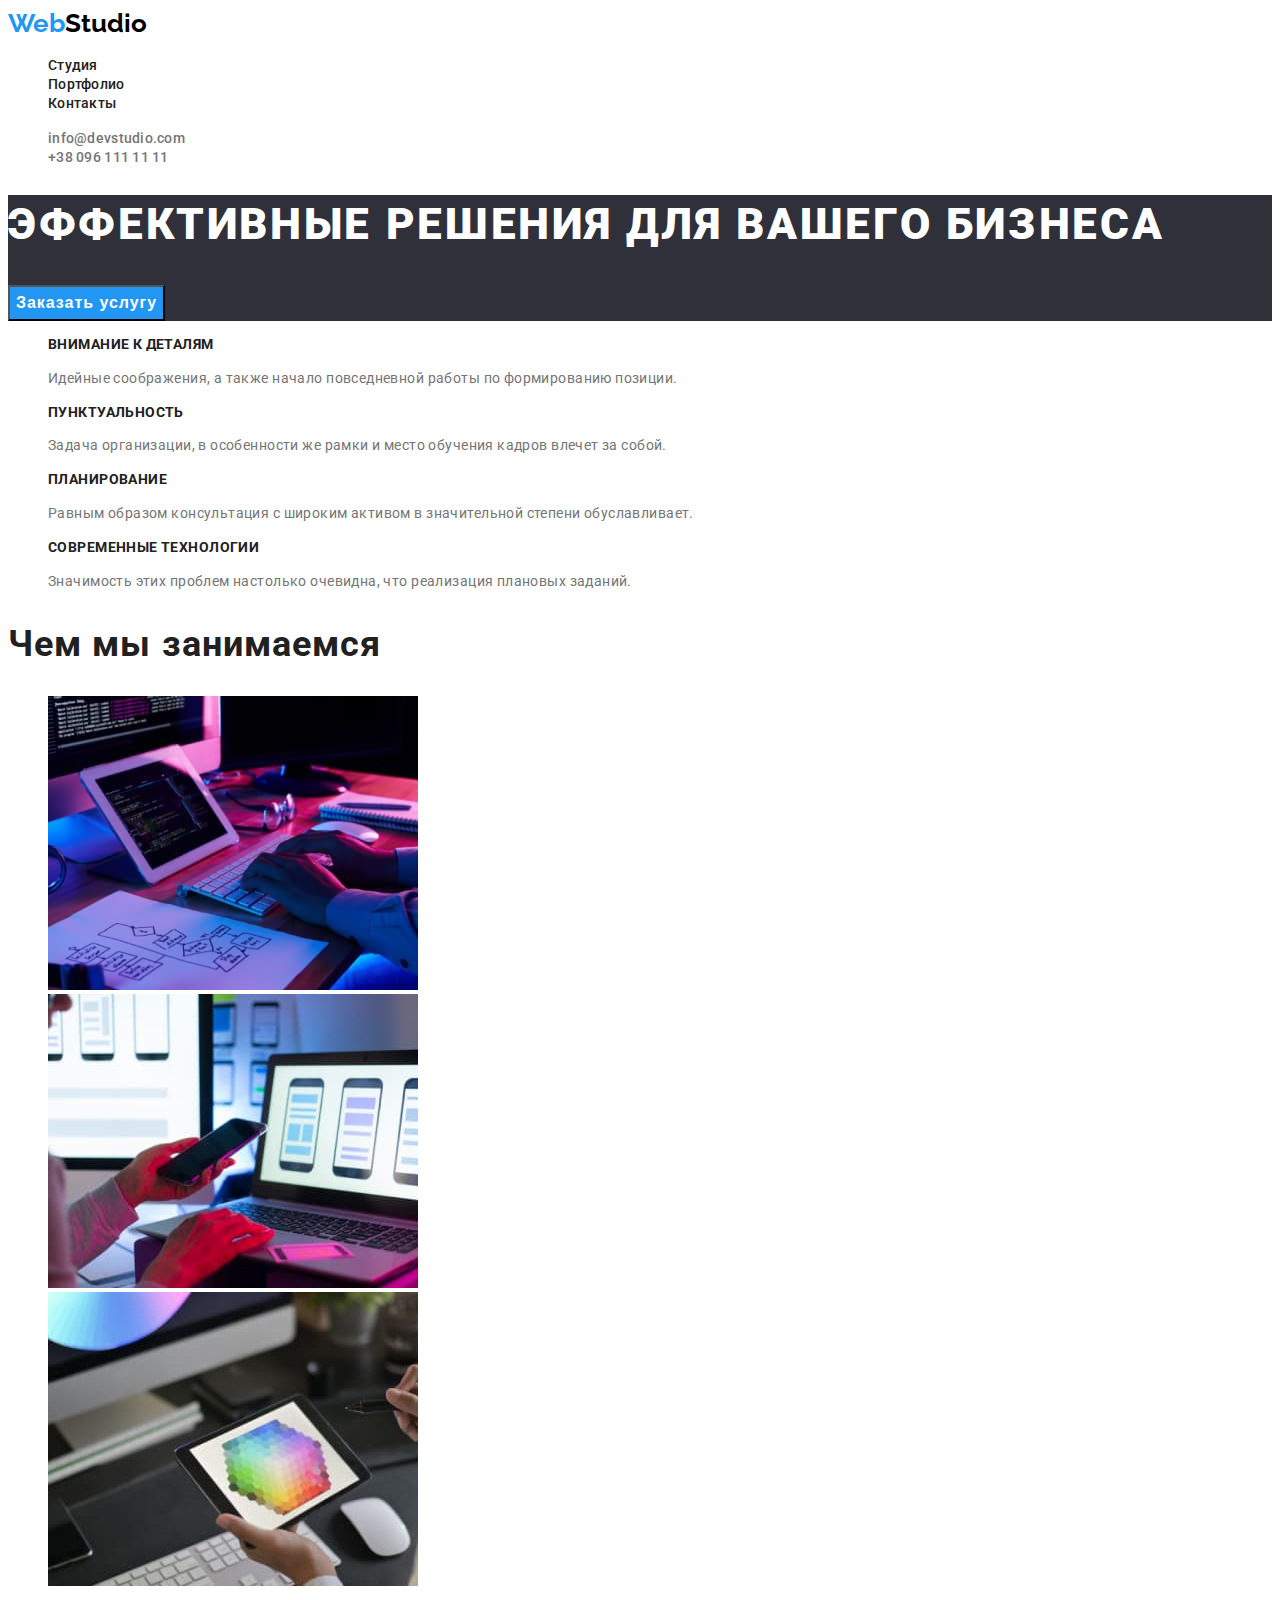
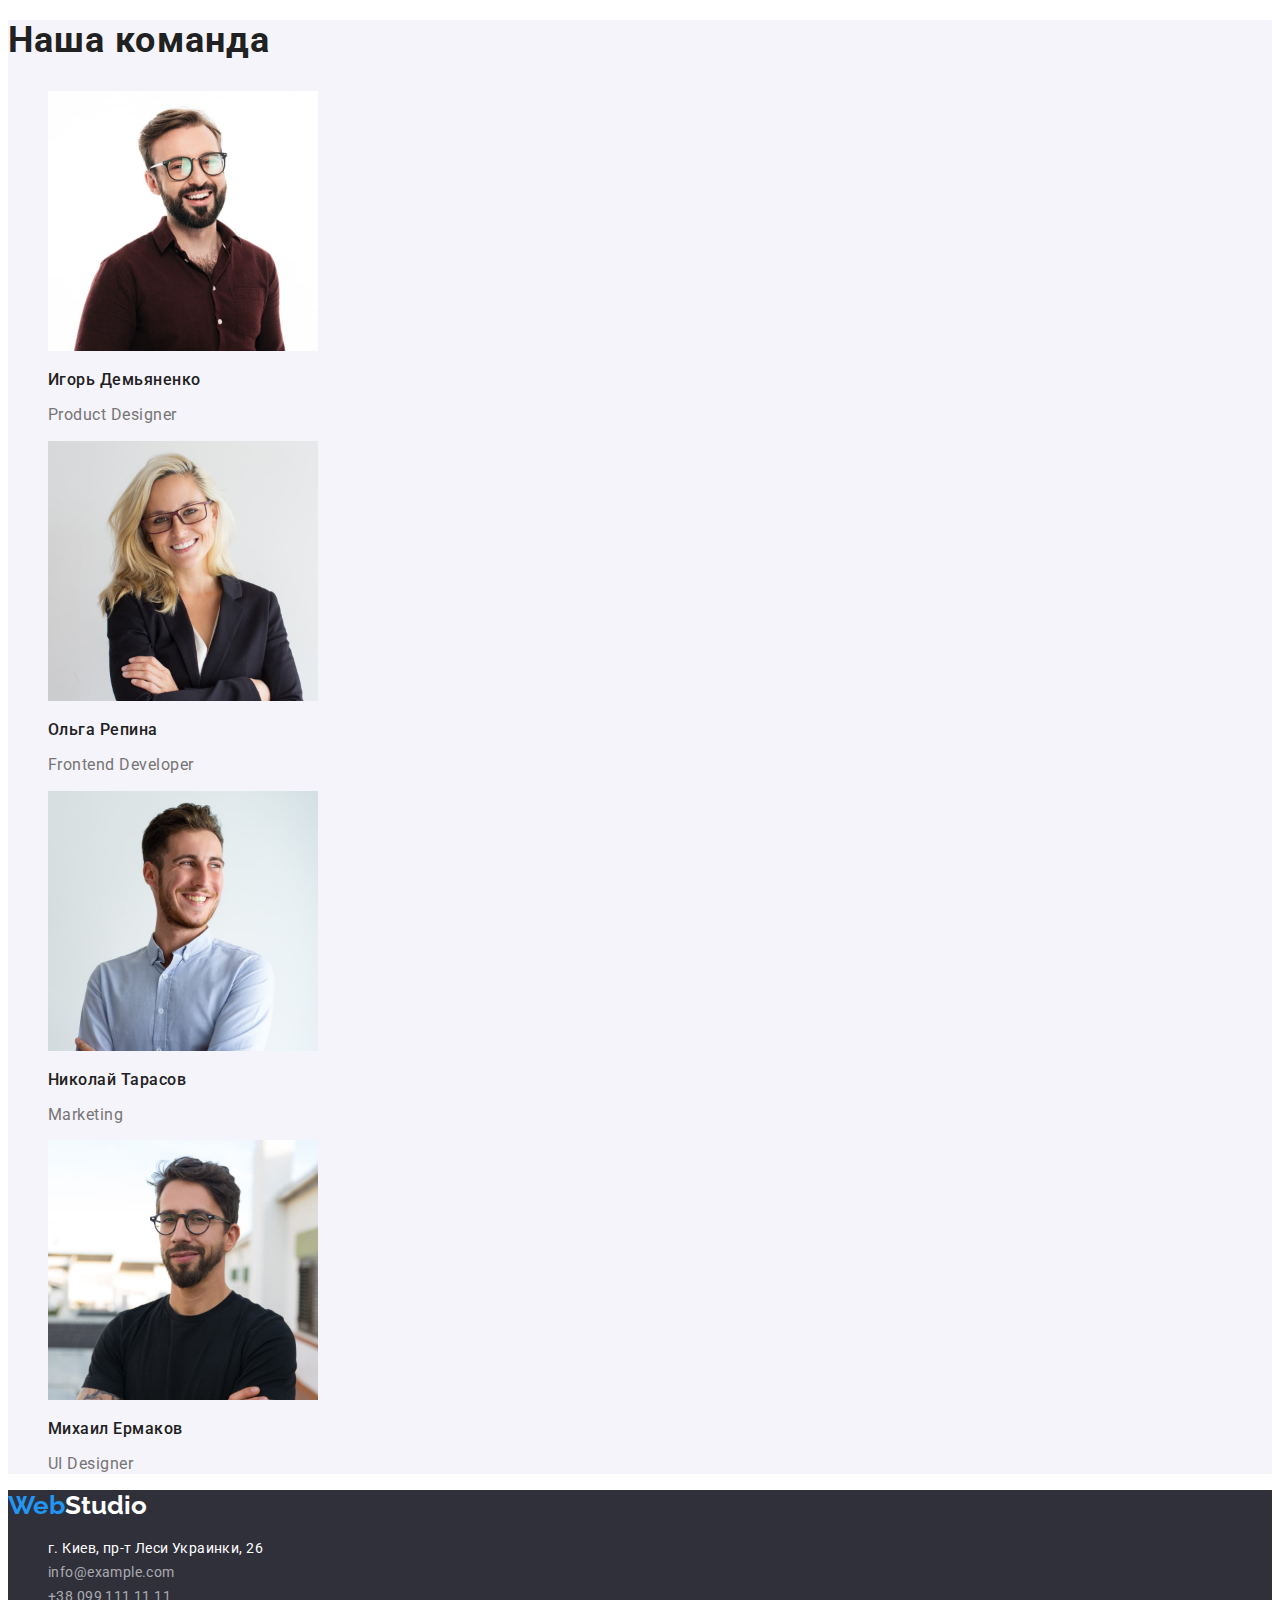
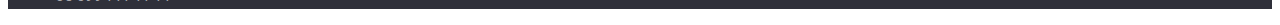
<file: index.html>
<!DOCTYPE html>
<html lang="ru">
<head>
    <link rel="preconnect" href="https://fonts.googleapis.com">
    <link rel="preconnect" href="https://fonts.gstatic.com" crossorigin>
    <link href="https://fonts.googleapis.com/css2?family=Raleway:wght@700&family=Roboto:wght@400;500;700;900&display=swap"
        rel="stylesheet">
    <link rel="stylesheet" href="https://cdnjs.cloudflare.com/ajax/libs/modern-normalize/1.1.0/modern-normalize.min.css"
        integrity="sha512-wpPYUAdjBVSE4KJnH1VR1HeZfpl1ub8YT/NKx4PuQ5NmX2tKuGu6U/JRp5y+Y8XG2tV+wKQpNHVUX03MfMFn9Q=="
        crossorigin="anonymous" referrerpolicy="no-referrer" />
    <meta charset="UTF-8">
    <meta http-equiv="X-UA-Compatible" content="IE=edge">
    <meta name="viewport" content="width=device-width, initial-scale=1.0">
    <title>Document</title>
    <link rel="stylesheet" href="./css/styles.css"/>
   

</head>
<body>
    <!-- header -->
    <header class="header">
        <nav class="header-navigation">
               <a class="logo-header link" href="./index.html" lang="en"><span class="half-logo-text logo-text">Web</span>Studio</a>
               <ul class="header-list list">
                   <li>
                       <a class="header-link link" href="./index.html">Студия</a></li>
                   <li>
                       <a class="header-link link" href="./portfolio.html">Портфолио</a></li>
                   <li>
                       <a class="header-link link" href="Контакты">Контакты</a></li>
               </ul>
               
        </nav>
                <ul class="list">
                   <li><a class="header-contacts link" href="mailto:info@devstudio.com">info@devstudio.com</a></li>
                   <li><a class="header-contacts link" href="tel:+380961111111">+38 096 111 11 11</a>
                   </li>
               </ul>

    </header>
    <main>
        <!-- hero -->
        <section class="hero">
            <h1 class="hero-title">Эффективные решения для вашего бизнеса</h1>
            <button class="hero-btn" type="button">Заказать услугу</button>
        </section>
        <!-- features -->
        <section>
            <ul class="features-list list">
                <li>
                    <h3 class="features-title">Внимание к деталям</h3>
                    <p class="features-text">Идейные соображения, а также начало повседневной работы по формированию позиции.</p>
                </li>
                <li>
                    <h3 class="features-title">Пунктуальность</h3>
                    <p class="features-text">Задача организации, в особенности же рамки и место обучения кадров влечет за собой.</p>
                </li>
                <li>
                    <h3 class="features-title">Планирование</h3>
                    <p class="features-text">Равным образом консультация с широким активом в значительной степени обуславливает.</p>
                </li>
                <li>
                    <h3 class="features-title">Современные технологии</h3>
                    <p class="features-text">Значимость этих проблем настолько очевидна, что реализация плановых заданий.</p>
                </li>

            </ul>
          
        </section>
        <!-- activity -->
        <section>
            <h2 class="activity-title">Чем мы занимаемся</h2>
            <ul class="activity-list list">
                <li>
                    <img 
                    src="./images/1.jpg" 
                    alt="Написание программного обеспечения"
                    width="370">
                </li>
                <li>
                    <img 
                    src="./images/2.jpg" 
                    alt="Адаптация под мобильные устройства"
                    width="370">
                </li>
                <li>
                    <img 
                    src="./images/3.jpg" 
                    alt="Дизайнерские разработки"
                    width="370">
                </li>
            </ul>
        </section>
        <!-- team -->
        <section class="team-section">
            <h2 class="team-title">Наша команда</h2>
            <ul class="team-list list">
                <li>
                    <img 
                    src="./images/igor-d.jpg" 
                    alt="Игорь Демьяненко, дизайнер продукции"
                    width="270">
                    <h3 class="team-title-name">Игорь Демьяненко</h3>
                    <p class="team-title-p" lang="en">Product Designer</p>
                </li>
                <li>
                    <img src="./images/olha-r.jpg"
                    alt="Ольга Репина, фронтенд"
                    width="270" >
                    <h3 class="team-title-name">Ольга Репина</h3>
                    <p class="team-title-p" lang="en">Frontend Developer</p>
                </li>
                <li>
                    <img src="./images/nikolay-t.jpg" 
                    alt="Николай Тарасов, маркетинг" 
                    width="270">
                    <h3 class="team-title-name">Николай Тарасов</h3>
                    <p class="team-title-p" lang="en">Marketing</p>
                </li>
                <li>
                    <img src="./images/mihail-e.jpg" 
                    alt="Михаил Ермаков, дизайнер интерфейсов" 
                    width="270">
                    <h3 class="team-title-name">Михаил Ермаков</h3>
                    <p class="team-title-p" lang="en">UI Designer</p>
                </li>
            </ul>

        </section>
    
    </main>
    <footer class="footer-section">
       
        <a class="footer-logo link" href="./index.html" lang="en"><span class="half-logo-text logo-text">Web</span>Studio</a>
        <address class="footer-adress-section">
        <ul class="footer-list list">
            <li><a class="footer-adress link" href="https://www.google.com/maps/d/embed?mid=10uSM3H-mIU3GznYo2szRIEphczw" width="640" height="480">г. Киев, пр-т Леси Украинки, 26</a> </li>
            <li><a class="footer-link link" href="info@example.com">info@example.com</a></li>
            <li><a class="footer-link link" href="tel:+380991111111">+38 099 111 11 11</a></li>
        </ul>
        </address>

    </footer>
    
</body>
</html>
</file>
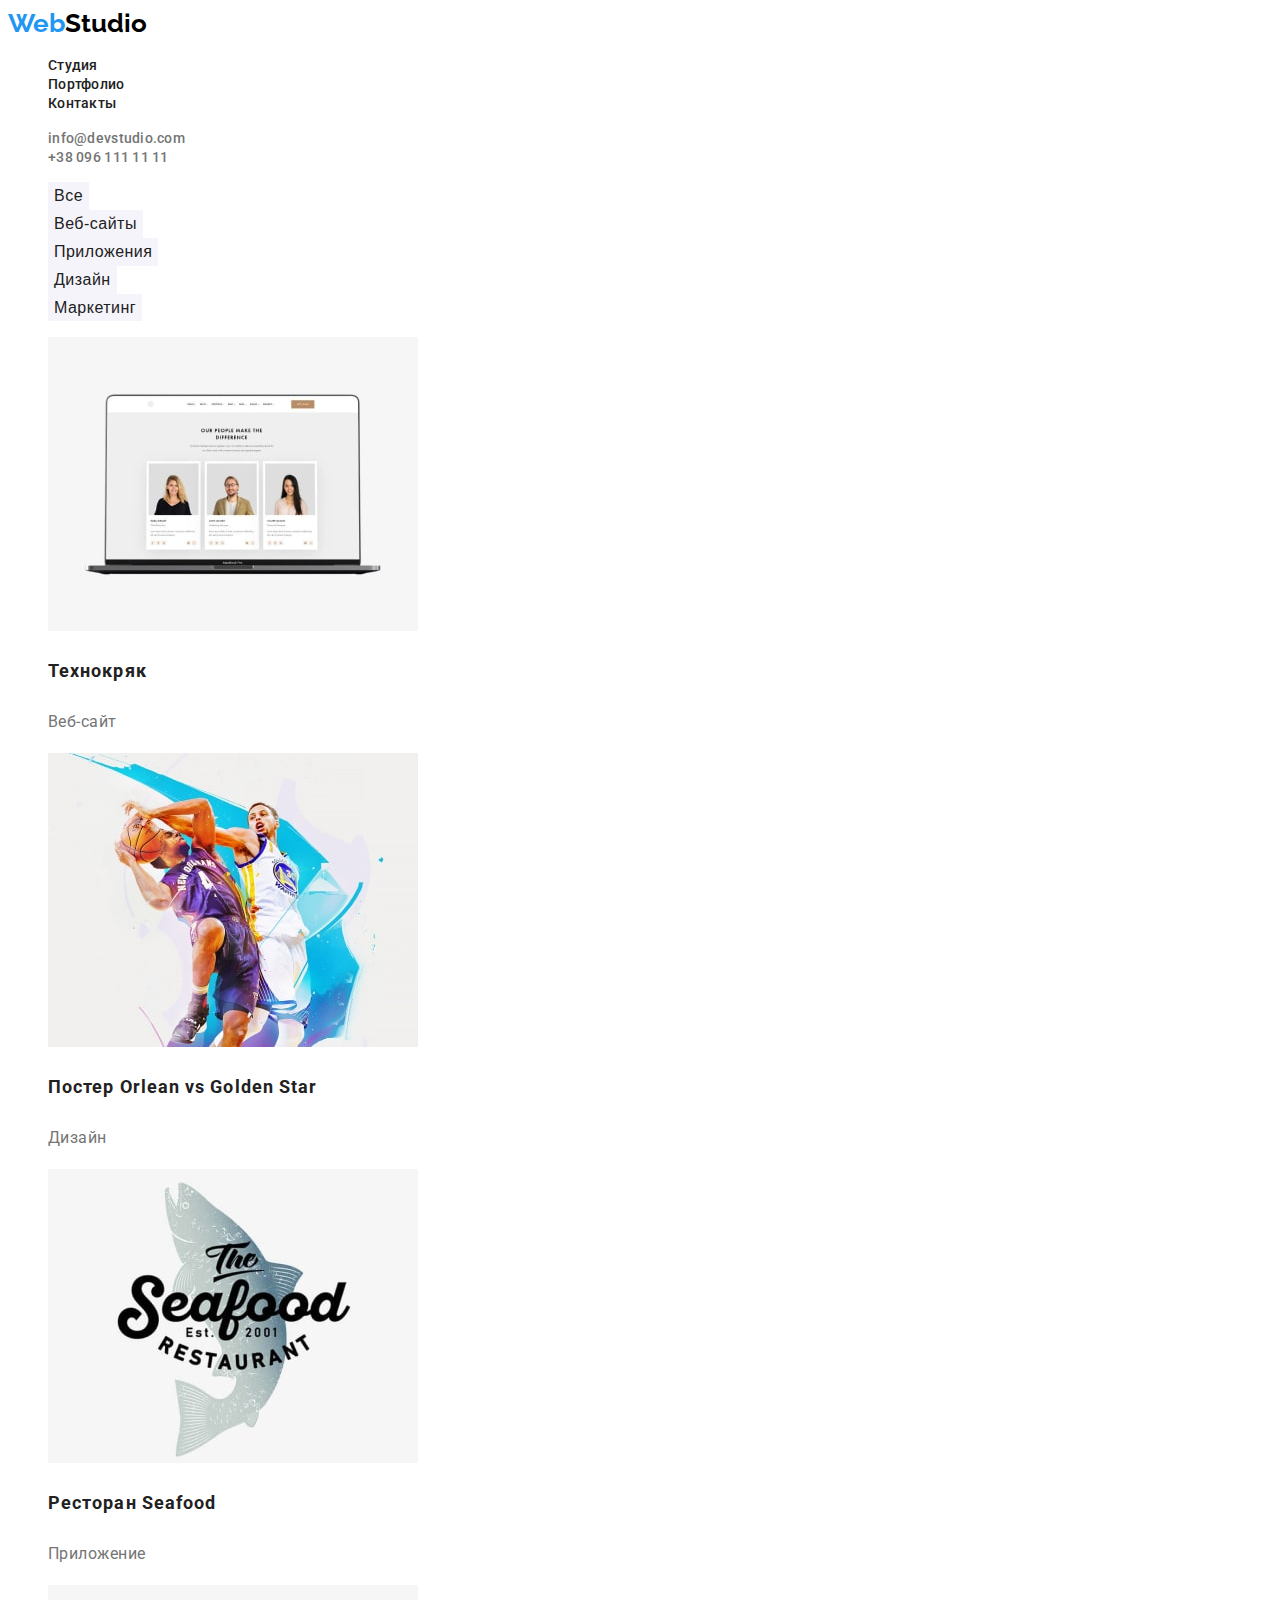
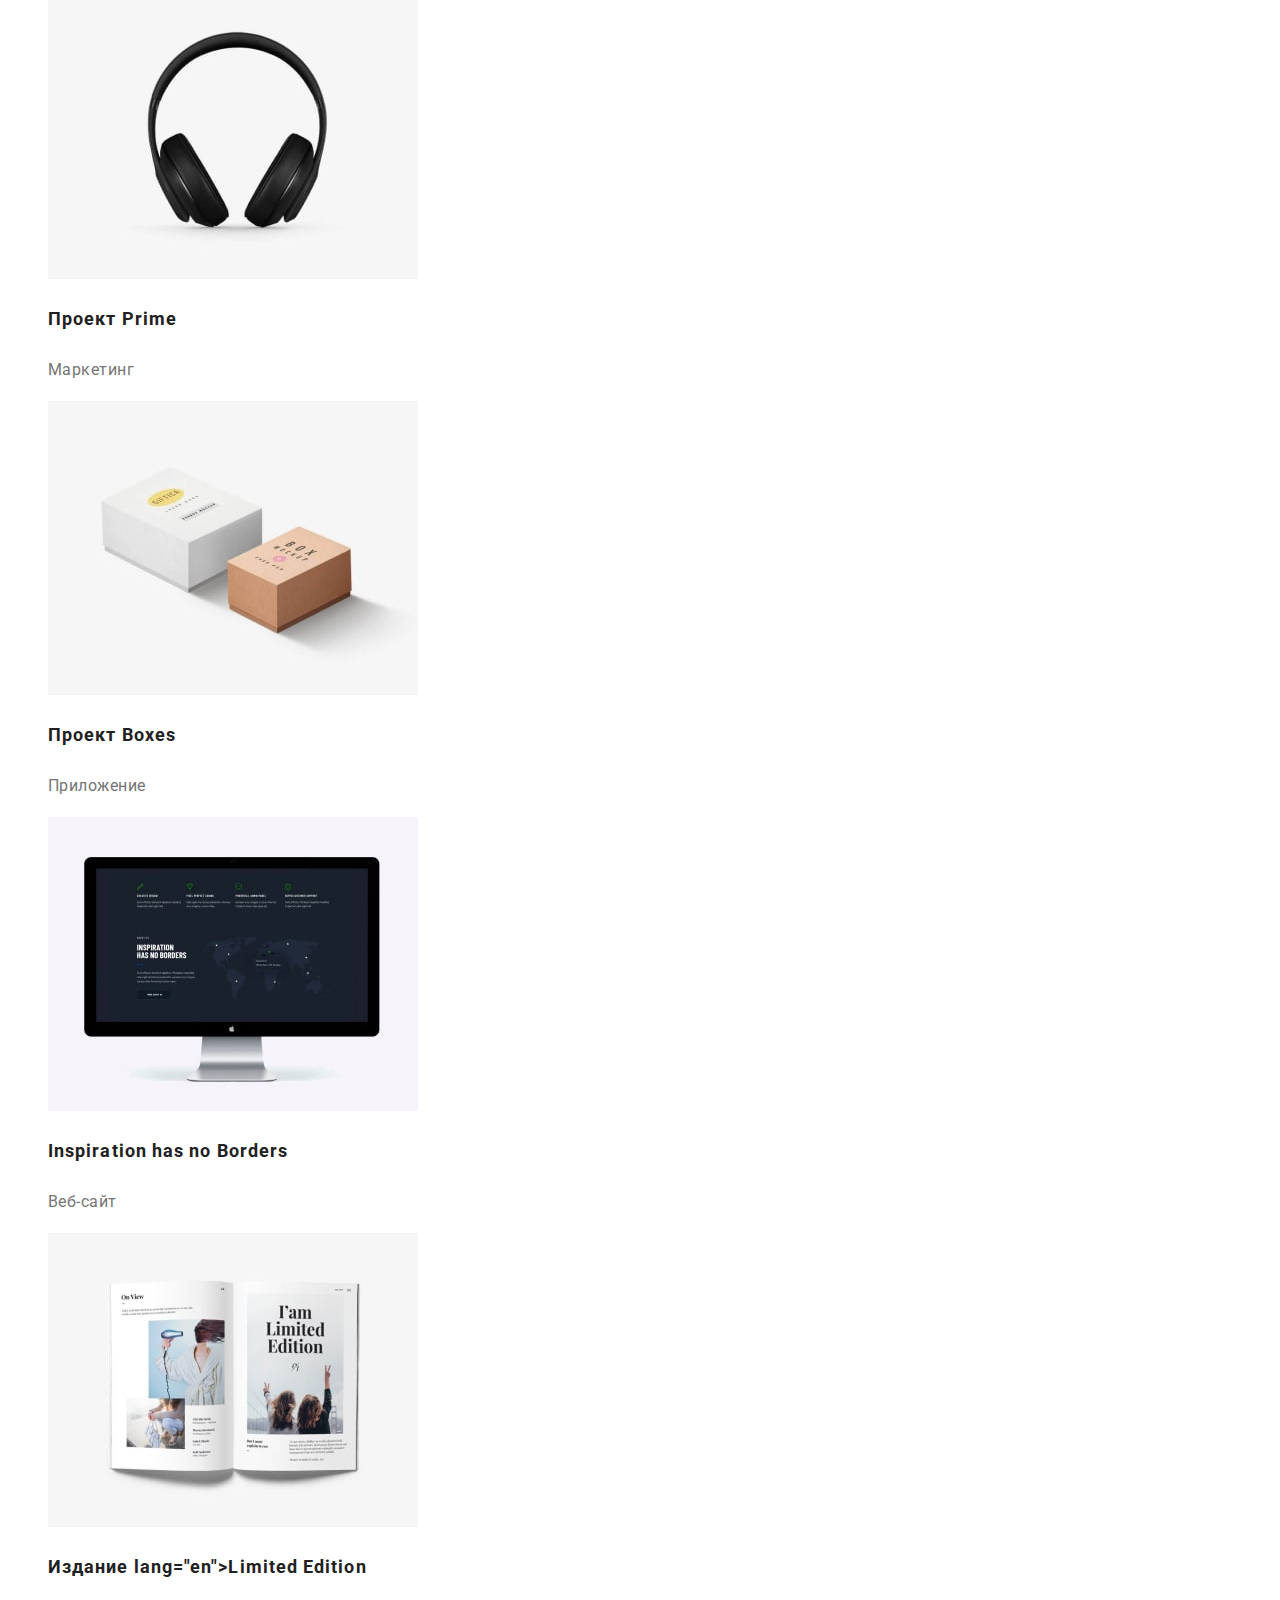
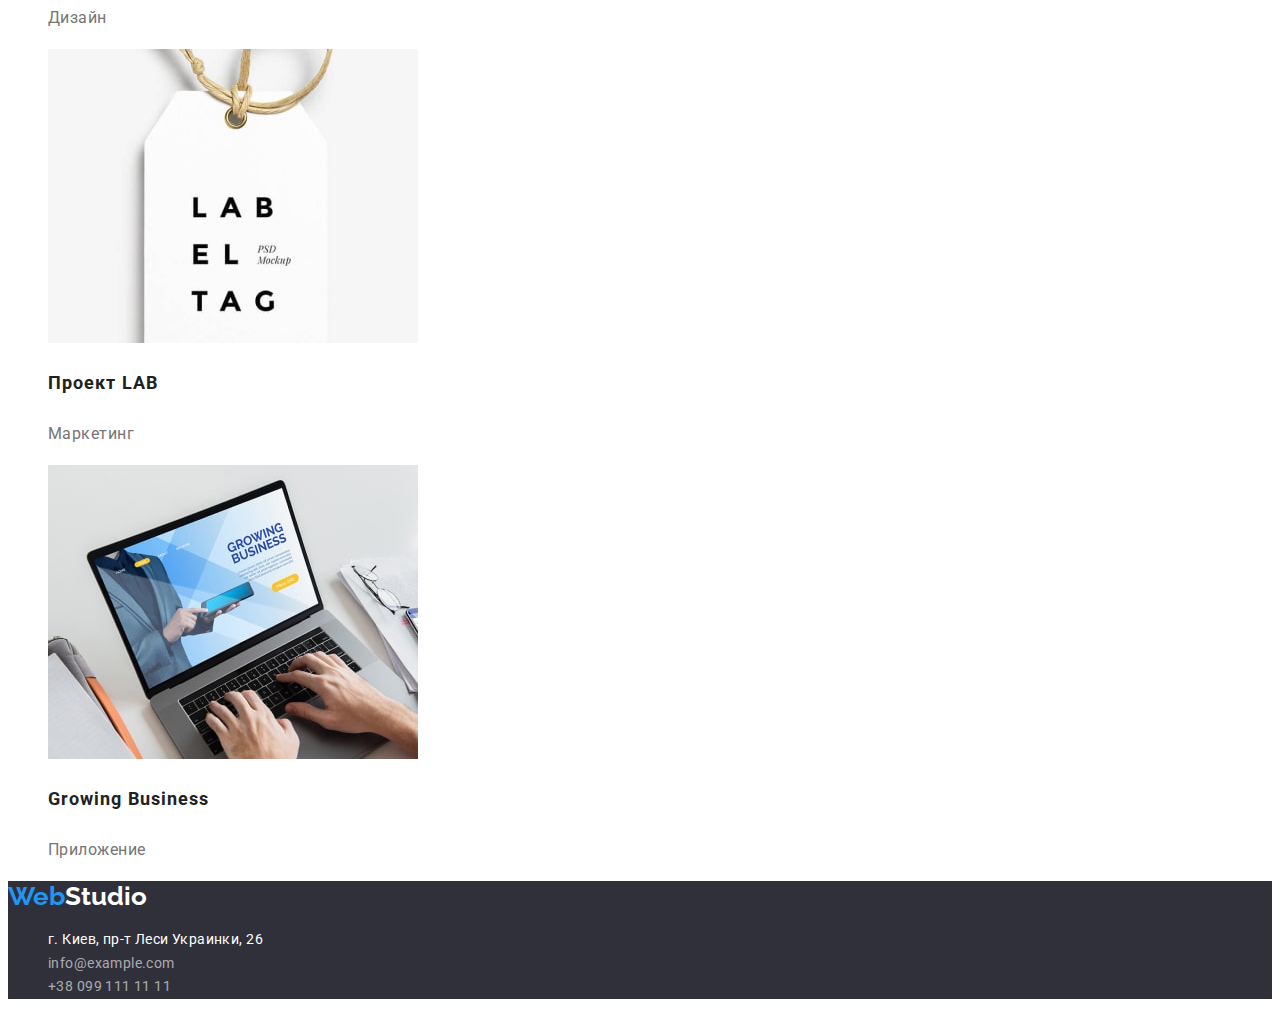
<file: portfolio.html>
<!DOCTYPE html>
<html lang="ru">

<head>
    <link rel="preconnect" href="https://fonts.googleapis.com">
    <link rel="preconnect" href="https://fonts.gstatic.com" crossorigin>
    <link href="https://fonts.googleapis.com/css2?family=Raleway:wght@700&family=Roboto:wght@400;500;700;900&display=swap"
        rel="stylesheet">
    <link rel="stylesheet" href="https://cdnjs.cloudflare.com/ajax/libs/modern-normalize/1.1.0/modern-normalize.min.css"
        integrity="sha512-wpPYUAdjBVSE4KJnH1VR1HeZfpl1ub8YT/NKx4PuQ5NmX2tKuGu6U/JRp5y+Y8XG2tV+wKQpNHVUX03MfMFn9Q=="
        crossorigin="anonymous" referrerpolicy="no-referrer" />
    <meta charset="UTF-8">
    <meta http-equiv="X-UA-Compatible" content="IE=edge">
    <meta name="viewport" content="width=device-width, initial-scale=1.0">
    <title>Document</title>
    <link rel="stylesheet" href="./css/styles.css" />

</head>
<body>
    <header class="header">
        <nav class="header-navigation">
        <a class="logo-header link" href="./index.html" lang="en"><span class="half-logo-text logo-text">Web</span>Studio</a>
        <ul class="header-list list">
            <li>
                <a class="header-link link" href="./index.html">Студия</a>
            </li>
            <li>
                <a class="header-link link" href="./portfolio.html">Портфолио</a>
            </li>
            <li>
                <a class="header-link link" href="Контакты">Контакты</a>
            </li>
        </ul>
        
        </nav>
        <ul class="list">
            <li><a class="header-contacts link" href="mailto:info@devstudio.com">info@devstudio.com</a></li>
            <li><a class="header-contacts link" href="tel:+380961111111">+38 096 111 11 11</a>
            </li>
        </ul>

    </header>
    


<main>
    <section class="filter">
        <ul class="filter-list list">
            <li><button class="filter-btn" type="button">Все</button></li>
            <li><button class="filter-btn" type="button">Веб-сайты</button></li>
            <li><button class="filter-btn" type="button">Приложения</button></li>
            <li><button class="filter-btn" type="button">Дизайн</button></li>
            <li><button class="filter-btn" type="button">Маркетинг</button></li>
        </ul>
    </section>
    <!-- prodjects -->
    <section class="prodjects">
        <ul class="prodjects-boxes list">
            <li>
                <img 
                src="images/img-min.jpg" 
                alt="Ноутбук с открытым веб-сайтом" 
                Width="370">
                <h3 class="prodjects-boxes-title">Технокряк</h3>
                <p class="prodjects-boxes-text">Веб-сайт</p>
            </li>
            <li>
                <img 
                src="./images/img(1)-min.jpg" 
                alt="Постер с двумя баскетболистами" 
                Width="370">
                <h3 class="prodjects-boxes-title">Постер <span lang="en">Orlean vs Golden Star</span></h3>
                <p class="prodjects-boxes-text">Дизайн</p>
            </li>
            <li>
                <img 
                src="./images/img(2)-min.jpg" 
                alt="Логотип ресторана Seafood" 
                Width="370">
                <h3 class="prodjects-boxes-title">Ресторан <span lang="en">Seafood</span></h3>
                <p class="prodjects-boxes-text">Приложение</p>
            </li>
            <li>
                <img 
                src="./images/img(3)-min.jpg" 
                alt="Черные наушники" 
                Width="370">
                <h3 class="prodjects-boxes-title">Проект <span lang="en">Prime</span> </h3>
                <p class="prodjects-boxes-text">Маркетинг</p>
            </li>
            <li>
                <img 
                src="./images/img(4)-min.jpg" 
                alt="Две коробки" 
                Width="370">
                <h3 class="prodjects-boxes-title">Проект <span lang="en">Boxes</span></h3>
                <p class="prodjects-boxes-text">Приложение</p>
            </li>
            <li>
                <img 
                src="./images/img(5)-min.jpg" 
                alt="Дисплей с открытым веб-сайтом" 
                Width="370">
                <h3 class="prodjects-boxes-title" lang="en">Inspiration has no Borders</h3>
                <p class="prodjects-boxes-text">Веб-сайт</p>
            </li>
            <li>
                <img 
                src="./images/img(6)-min.jpg" 
                alt="Открытый журнал" 
                Width="370">
                <h3 class="prodjects-boxes-title">Издание <span> lang="en">Limited Edition</span></h3>
                <p class="prodjects-boxes-text">Дизайн</p>
            </li>
            <li>
                <img 
                src="./images/img(7)-min.jpg" 
                alt="Бирка с надписью" 
                Width="370">
                <h3 class="prodjects-boxes-title">Проект <span lang="en">LAB</span></h3>
                <p class="prodjects-boxes-text">Маркетинг</p>
            </li>
            <li>
                <img 
                src="./images/img(8)-min.jpg" 
                alt="Открытый ноутбук, руки человека на клавиатуре" 
                Width="370">
                <h3 class="prodjects-boxes-title" lang="en">Growing Business</h3>
                <p class="prodjects-boxes-text">Приложение</p>
            </li>
        </ul>
    </section>


</main>
    <footer class="footer-section">
    
        <a class="footer-logo link" href="./index.html" lang="en"><span
                class="half-logo-text logo-text">Web</span>Studio</a>
        <address class="footer-adress-section">
            <ul class="footer-list list">
                <li><a class="footer-adress link"
                        href="https://www.google.com/maps/d/embed?mid=10uSM3H-mIU3GznYo2szRIEphczw" width="640"
                        height="480">г. Киев, пр-т Леси Украинки, 26</a> </li>
                <li><a class="footer-link link" href="info@example.com">info@example.com</a></li>
                <li><a class="footer-link link" href="tel:+380991111111">+38 099 111 11 11</a></li>
            </ul>
        </address>
    
    </footer>

</body>

</html>
</file>
<file: css/styles.css>
:root {
  --firs-logo-color: #2196f3;
  --second-logo-color-header: #000000;
  --second-logo-color-footer: #ffffff;
  --navigation-color-first: #212121;
  --navigation-color-act: #2196f3;
  --text-title-color: #212121;
  --hero-txt-color: #ffffff;
  --hero-footer-background: #2f303a;
  --text-color-p: #757575;
}
body {
  font-family: 'Roboto', sans-serif;
  background-color: #ffffff;
}
.list {
  list-style: none;
}
.link {
  text-decoration: none;
}
/* header */
.logo-header {
  font-family: 'Raleway';
  font-style: normal;
  font-weight: 700;
  font-size: 26px;
  line-height: 1.19;
  color: var(--second-logo-color);
}
.half-logo-text {
  color: var(--firs-logo-color);
}
.header-link {
  font-weight: 500;
  font-size: 14px;
  line-height: 1.14;
  letter-spacing: 0.02em;
  color: var(--navigation-color-first);
}

.header-link:hover,
.header-link:focus {
  color: var(--navigation-color-act);
}
.header-contacts {
  font-family: 'Roboto';
  font-style: normal;
  font-weight: 500;
  font-size: 14px;
  line-height: 1.14;
  letter-spacing: 0.02em;
  color: #757575;
}
.header-contacts:hover,
.header-contacts:focus {
  color: var(--navigation-color-act);
}
/* hero */
.hero {
  background-color: var(--hero-footer-background);
  color: var(--hero-txt-color);
}
.hero-title {
  font-weight: 900;
  font-size: 44px;
  line-height: 1.36;
  letter-spacing: 0.06em;
  text-transform: uppercase;
}
.hero-btn {
  cursor: pointer;
  font-style: normal;
  font-weight: 700;
  font-size: 16px;
  line-height: 1.87;
  letter-spacing: 0.06em;
  color: var(--hero-txt-color);
  background-color: var(--navigation-color-act);
}
.hero-btn:hover,
.hero-btn:hover {
  background-color: var(--navigation-color-act);
}
/* features */
.features-title {
  font-style: normal;
  font-weight: 700;
  font-size: 14px;
  line-height: 1.14;
  letter-spacing: 0.03em;
  text-transform: uppercase;
  color: var(--text-title-color);
}
.features-text {
  font-style: normal;
  font-weight: 400;
  font-size: 14px;
  line-height: 1.71;
  letter-spacing: 0.03em;
  color: var(--text-color-p);
}
.activity-title {
  font-style: normal;
  font-weight: 700;
  font-size: 36px;
  line-height: 1.16;
  letter-spacing: 0.03em;
  color: var(--text-title-color);
}
.team-section {
  background-color: #f5f4fa;
}
.team-title {
  font-style: normal;
  font-weight: 700;
  font-size: 36px;
  line-height: 1.16;
  letter-spacing: 0.03em;
  color: var(--text-title-color);
}
.team-title-name {
  font-style: normal;
  font-weight: 500;
  font-size: 16px;
  line-height: 1.18;
  letter-spacing: 0.03em;
  color: var(--text-title-color);
}
.team-title-p {
  font-style: normal;
  font-weight: 400;
  font-size: 16px;
  line-height: 1.18;
  letter-spacing: 0.03em;
  color: var(--text-color-p);
}
.footer-section {
  background-color: var(--hero-footer-background);
}
.footer-logo {
  font-family: 'Raleway';
  font-style: normal;
  font-weight: 700;
  font-size: 26px;
  line-height: 1.19;
  color: var(--hero-txt-color);
}
.half-logo-text {
  color: var(--firs-logo-color);
}
.footer-adress {
  font-family: 'Roboto';
  font-style: normal;
  font-weight: 400;
  font-size: 14px;
  line-height: 1.71;
  letter-spacing: 0.03em;
  color: var(--hero-txt-color);
}
.footer-link {
  font-family: Roboto;
  font-style: normal;
  font-weight: 400;
  font-size: 14px;
  line-height: 1.71;
  letter-spacing: 0.03em;
  color: rgba(255, 255, 255, 0.6);
}
.footer-adress:hover,
.footer-adress:focus {
  color: var(--navigation-color-act);
}
.footer-link:hover,
.footer-link:focus {
  color: var(--navigation-color-act);
}
/* portfolio page2*/

.filter-btn {
  cursor: pointer;
  font-style: normal;
  font-weight: 500;
  font-size: 16px;
  line-height: 1.62;
  letter-spacing: 0.03em;
  color: #212121;
  background-color: #f5f4fa;
  border: none;
}
.filter-btn:hover,
.filter-btn:focus {
  color: var(--hero-txt-color);
  background-color: var(--navigation-color-act);
}
.prodjects-boxes-title {
  font-style: normal;
  font-weight: 700;
  font-size: 18px;
  line-height: 2;
  letter-spacing: 0.06em;
  color: var(--text-title-color);
}
.prodjects-boxes-text {
  font-style: normal;
  font-weight: 400;
  font-size: 16px;
  line-height: 1.87;
  letter-spacing: 0.03em;
  color: var(--text-color-p);
}
</file>
